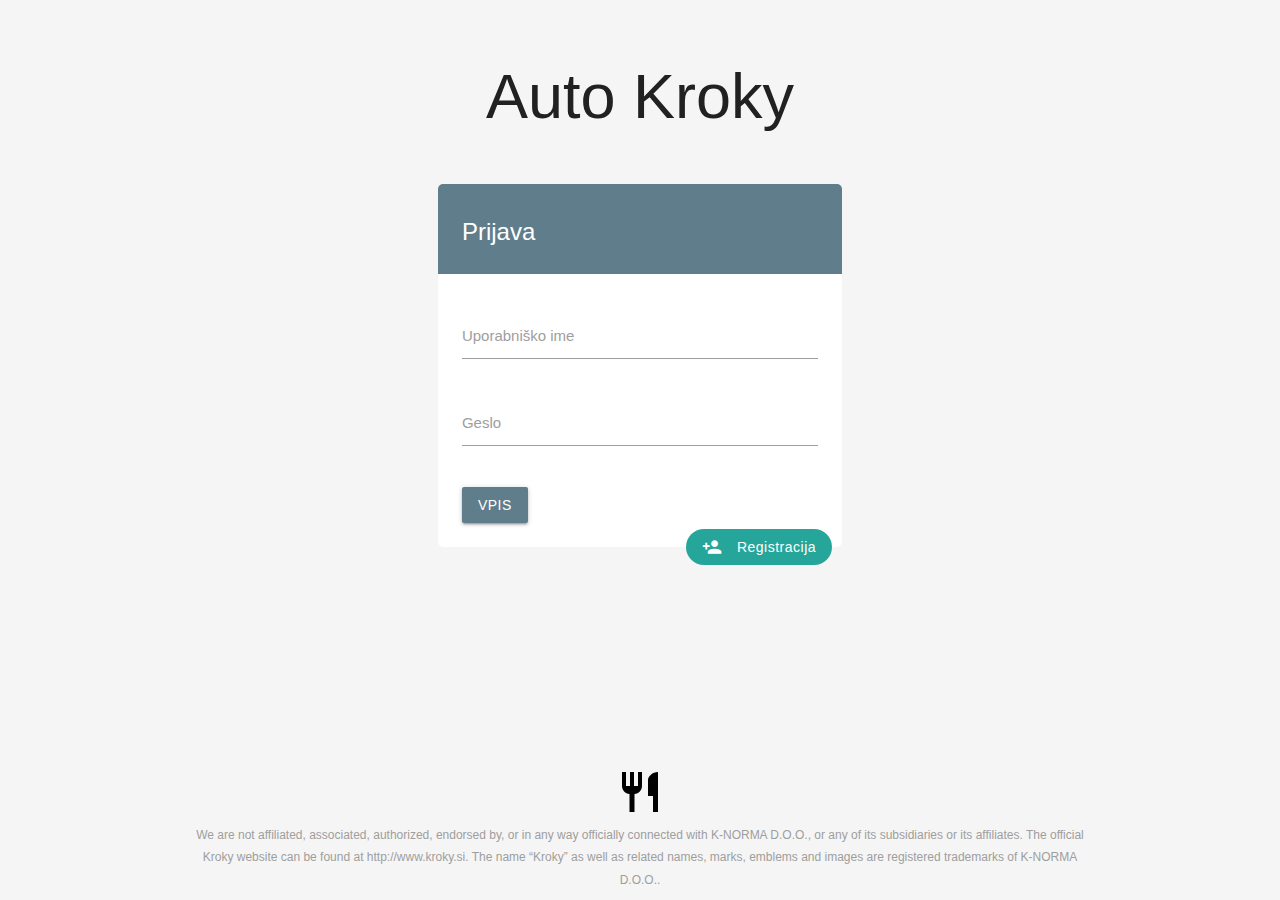
<file: html/login.html>
<!DOCTYPE html>
<html>
   <head>
      <meta charset="utf-8">
      <meta name="theme-color" content="#455a64">
      <meta name="viewport" content="width=device-width, initial-scale=1.0"/>
      <meta property="og:locale" content="sl_SI">
      <meta property="og:url" content="https://autokroky.ddns.net">
      <meta property="og:type" content="website">
      <meta property="og:title" content="Auto Kroky avtomatsko naročanje malice">
      <meta property="og:description" content="Enostavno avtomatsko naročanje malice na Kroky.si">
      <meta property="og:image" content="https://autokroky.ddns.net/public/assets/ic_restaurant_black_128px.png">
      <meta name="description" content="Enostavno avtomatsko naročanje malice na Kroky.si">
      <meta name="author" content="Tjan Ljubešek">
      <link rel="shortcut icon" type="image/ico" href="/public/assets/favicon.ico"/>
      <title>Prijava - Auto Kroky</title>
      <link rel="stylesheet" href="https://cdnjs.cloudflare.com/ajax/libs/materialize/1.0.0/css/materialize.min.css">
      <link href="https://fonts.googleapis.com/icon?family=Material+Icons" rel="stylesheet">
      <link href="/public/css/login.css" rel="stylesheet">
   </head>
   <body class="grey lighten-4">
      <main class="grey-text text-darken-4">
         <div class="row"></div>
         <div class="row">
            <div class="col s12 offset-m3 m6 offset-l4 l4">
               <div class="center-align">
                  <h1 class="page-title" style="font-weight: 100;">Auto Kroky</h1>
               </div>
            </div>
         </div>
         <div class="row">
            <div class="col s12 offset-m3 m6 offset-l4 l4">
               <div class="card z-depth-0">
                  <div class="card-image blue-grey" style="height: 6rem; border-radius: 5px 5px 0 0;">
                     <span class="card-title">Prijava</span>
                  </div>
                  <div class="card-content">
                     <div class="input-field">
                        <input id="username" type="text" class="validate">
                        <label for="username">Uporabniško ime</label>
                        <span id="username_helper" class="helper-text"></span>
                     </div>
                     <div class="input-field">
                        <input id="password" type="password" class="validate">
                        <label for="password">Geslo</label>
                        <span id="password_helper" class="helper-text"></span>
                     </div>
                     <div>
                        <button id="login" class="waves-effect waves-light btn blue-grey" type="submit">Vpis</button>
                     </div>
                  </div>
               </div>
               <a href="register" class="waves-effect waves-light btn right z-depth-0 round-btn"><i class="material-icons left">person_add</i>Registracija</a>
            </div>
         </div>
      </main>
      <footer class="page-footer transparent" style="padding-top: 0;">
         <div class="footer-copyright transparent">
            <div class="container">
               <div class="center"><img src="/public/assets/ic_restaurant_black_48px.svg"></div>
               <div class="center">
                  <label>
                  We are not affiliated, associated, authorized, endorsed by, or in any way officially connected with K-NORMA D.O.O., or any of its subsidiaries or its affiliates. The official Kroky website can be found at http://www.kroky.si. The name “Kroky” as well as related names, marks, emblems and images are registered trademarks of K-NORMA D.O.O..
                  </label>
               </div>
            </div>
         </div>
      </footer>
   </body>
   <script src="https://code.jquery.com/jquery-3.3.1.min.js" integrity="sha256-FgpCb/KJQlLNfOu91ta32o/NMZxltwRo8QtmkMRdAu8=" crossorigin="anonymous"></script>
   <script src="https://cdnjs.cloudflare.com/ajax/libs/materialize/1.0.0/js/materialize.min.js"></script>
   <script src="/public/js/login.js"></script>
</html>
</file>
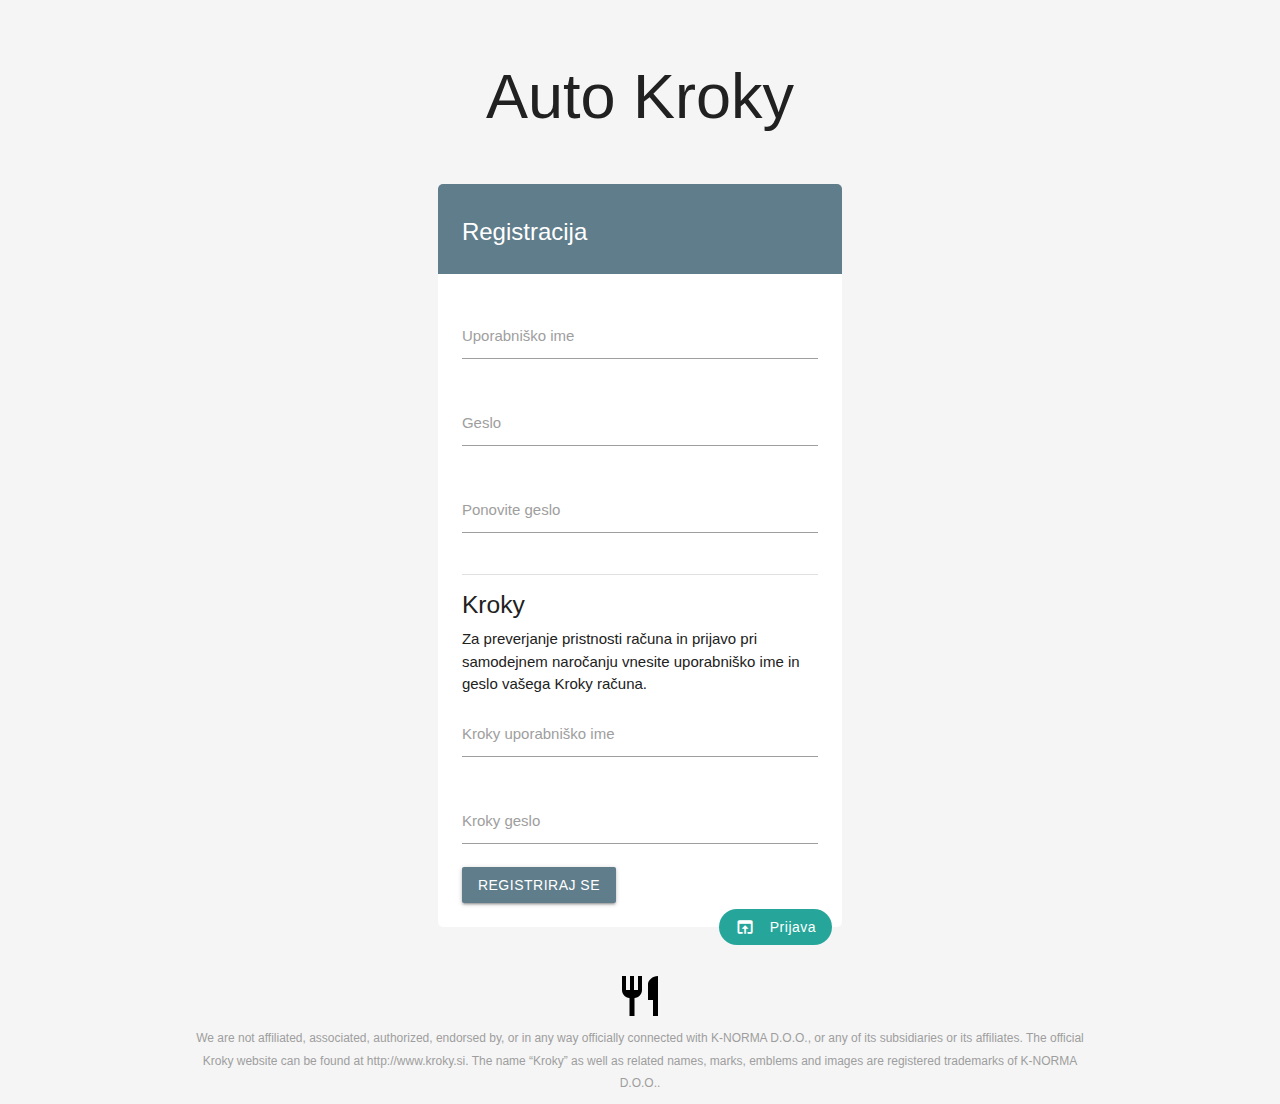
<file: html/register.html>
<!DOCTYPE html>
<html>
   <head>
      <meta charset="utf-8">
      <meta name="theme-color" content="#455a64">
      <meta name="viewport" content="width=device-width, initial-scale=1.0"/>
      <meta property="og:locale" content="sl_SI">
      <meta property="og:url" content="https://autokroky.ddns.net">
      <meta property="og:type" content="website">
      <meta property="og:title" content="Auto Kroky avtomatsko naročanje malice">
      <meta property="og:description" content="Enostavno avtomatsko naročanje malice na Kroky.si">
      <meta property="og:image" content="https://autokroky.ddns.net/public/assets/ic_restaurant_black_128px.png">
      <meta name="description" content="Enostavno avtomatsko naročanje malice na Kroky.si">
      <meta name="author" content="Tjan Ljubešek">
      <link rel="shortcut icon" type="image/ico" href="/public/assets/favicon.ico"/>
      <title>Registracija - Auto Kroky</title>
      <link rel="stylesheet" href="https://cdnjs.cloudflare.com/ajax/libs/materialize/1.0.0/css/materialize.min.css">
      <link href="https://fonts.googleapis.com/icon?family=Material+Icons" rel="stylesheet">
      <link href="/public/css/login.css" rel="stylesheet">
   </head>
   <body class="grey lighten-4">
      <main class="grey-text text-darken-4">
         <div class="row"></div>
         <div class="row">
            <div class="col s12 offset-m3 m6 offset-l4 l4">
               <div class="center-align">
                  <h1 class="page-title" style="font-weight: 100;">Auto Kroky</h1>
               </div>
            </div>
         </div>
         <div class="row">
            <div class="col s12 offset-m3 m6 offset-l4 l4">
               <div class="card z-depth-0">
                  <div class="card-image blue-grey" style="height: 6rem; border-radius: 5px 5px 0 0;">
                     <span class="card-title">Registracija</span>
                  </div>
                  <div class="card-content">
                     <div class="progress hide">
                        <div class="indeterminate"></div>
                     </div>
                     <div class="input-field">
                        <input type="text" id="username" class="validate">
                        <label for="username">Uporabniško ime</label>
                        <span id="username_helper" class="helper-text"></span>
                     </div>
                     <div class="input-field">
                        <input id="password" type="password" class="validate">
                        <label for="password">Geslo</label>
                        <span id="password_helper" class="helper-text"></span>
                     </div>
                     <div class="input-field">
                        <input type="password" id="confirm_password"class="validate">
                        <label for="confirm_password">Ponovite geslo</label>
                        <span id="confirm_password_helper" class="helper-text"></span>
                     </div>
                     <div class="divider"></div>
                     <div>
                        <h5>Kroky</h5>
                        <p>Za preverjanje pristnosti računa in prijavo pri samodejnem naročanju vnesite uporabniško ime in geslo vašega Kroky računa.</p>
                     </div>
                     <div class="input-field">
                        <input type="text" id="k_username" class="validate">
                        <label for="k_username">Kroky uporabniško ime</label>
                        <span id="k_username_helper" class="helper-text"></span>
                     </div>
                     <div class="input-field">
                        <input type="password" id="k_password" class="validate">
                        <label for="k_password">Kroky geslo</label>
                     </div>
                     <div>
                        <input type="submit" class="hide">
                        <a href="#warning" class="modal-trigger waves-effect waves-light btn blue-grey">Registriraj se</a>
                        <div id="warning" class="modal">
                           <div class="modal-content">
                              <h4>POZOR</h4>
                              <p>VAŠE KROKY UPORABNIŠKO IME IN GESLO SE SHRANITA NA STREŽNIK, KI GA NE NADZIRA <b>K-NORMA d.o.o</b> OZIROMA <b>Kroky.si</b>.</p>
                              <p>Z nadaljevanjem se strinjate, da vse storitve uporabljate na lastno odgovornost.</p>
                           </div>
                           <div class="modal-footer">
                              <a href="/login" class="modal-action modal-close waves-effect waves-dark btn-flat blue-text">Ne strinjam se</a>
                              <button class="modal-action modal-close waves-effect waves-dark btn-flat blue-text" id="register" type="submit">Se strinjam</button>
                           </div>
                        </div>
                     </div>
                  </div>
               </div>
               <a href="login" class="circle waves-effect waves-light btn right z-depth-0 round-btn"><i class="material-icons left">open_in_browser</i>Prijava</a>
            </div>
         </div>
      </main>
      <footer class="page-footer transparent" style="padding-top: 0;">
         <div class="footer-copyright transparent">
            <div class="container">
               <div class="center"><img src="/public/assets/ic_restaurant_black_48px.svg"></div>
               <div class="center">
                  <label>
                  We are not affiliated, associated, authorized, endorsed by, or in any way officially connected with K-NORMA D.O.O., or any of its subsidiaries or its affiliates. The official Kroky website can be found at http://www.kroky.si. The name “Kroky” as well as related names, marks, emblems and images are registered trademarks of K-NORMA D.O.O..
                  </label>
               </div>
            </div>
         </div>
      </footer>
   </body>
   <script src="https://code.jquery.com/jquery-3.3.1.min.js" integrity="sha256-FgpCb/KJQlLNfOu91ta32o/NMZxltwRo8QtmkMRdAu8=" crossorigin="anonymous"></script>
   <script src="https://cdnjs.cloudflare.com/ajax/libs/materialize/1.0.0/js/materialize.min.js"></script>
   <script src="/public/js/register.js"></script>
</html>
</file>
<file: public/css/login.css>
body {
	display: flex;
	min-height: 100vh;
	flex-direction: column;
}

main {
	flex: 1 0 auto;
}

@media only screen and (max-width : 992px) {
	header, main, footer, nav {
		padding-left: 0;
	}
}

.round-btn {
	border-radius: 20px;
	margin: -33px 10px;
	text-transform: none;
}

.card {
	border-radius: 5px;
}
</file>
